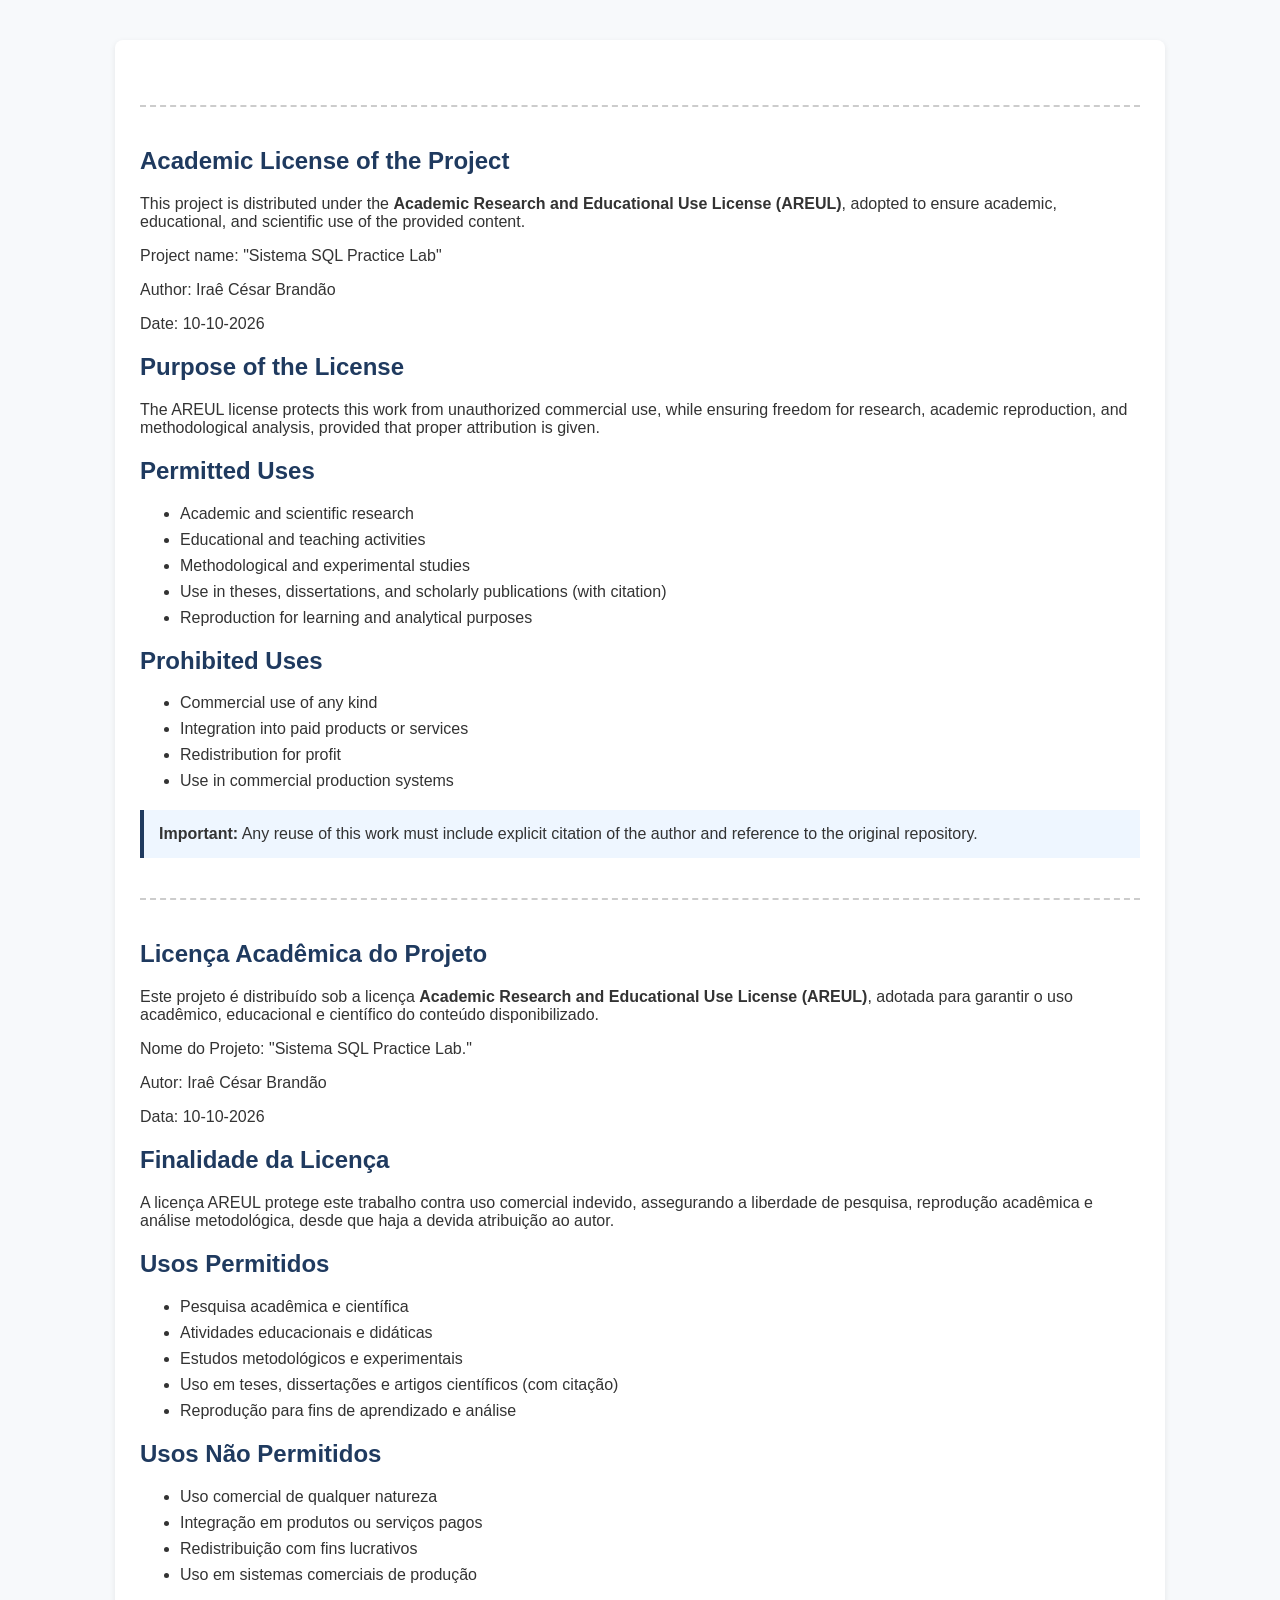
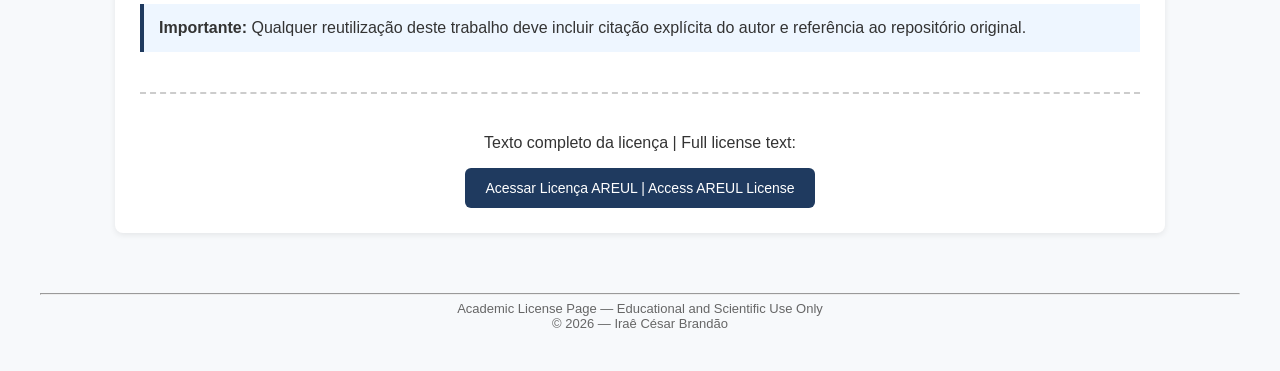
<file: license.html>
<!DOCTYPE html>
<html lang="pt-BR">
<head>
  <meta charset="UTF-8">
  <title>Licença Acadêmica — AREUL | Academic License</title>

  <style>
    body {
      font-family: Arial, Helvetica, sans-serif;
      margin: 40px;
      background: #f7f9fb;
      color: #333;
    }

    h1, h2 {
      color: #1f3a5f;
    }

    .card {
      background: #ffffff;
      padding: 25px;
      border-radius: 8px;
      box-shadow: 0 2px 6px rgba(0,0,0,0.08);
      max-width: 1000px;
      margin: auto;
    }

    .lang-section {
      margin-top: 30px;
    }

    ul {
      margin-top: 10px;
      margin-bottom: 20px;
    }

    li {
      margin-bottom: 8px;
    }

    .highlight {
      background: #eef6ff;
      border-left: 4px solid #1f3a5f;
      padding: 15px;
      margin: 20px 0;
    }

    button {
      padding: 12px 20px;
      font-size: 14px;
      border: none;
      border-radius: 6px;
      background: #1f3a5f;
      color: #fff;
      cursor: pointer;
    }

    button:hover {
      background: #2c5282;
    }

    footer {
      margin-top: 60px;
      font-size: 13px;
      color: #666;
      text-align: center;
    }

    .divider {
      margin: 40px 0;
      border-top: 2px dashed #ccc;
    }
  </style>
</head>

<body>

  <div class="card">


    <div class="divider"></div>

    <!-- ================= EN ================= -->

    <section class="lang-section">
      <h1>Academic License of the Project</h1>

      <p>
        This project is distributed under the
        <strong>Academic Research and Educational Use License (AREUL)</strong>,
        adopted to ensure academic, educational, and scientific use of the
        provided content.
      </p>
<p> Project name: "Sistema SQL Practice Lab" </p>
<p> Author: Iraê César Brandão </p>
<p> Date: 10-10-2026  </p>

      <h2>Purpose of the License</h2>

      <p>
        The AREUL license protects this work from unauthorized commercial use,
        while ensuring freedom for research, academic reproduction, and
        methodological analysis, provided that proper attribution is given.
      </p>

      <h2>Permitted Uses</h2>

      <ul>
        <li>Academic and scientific research</li>
        <li>Educational and teaching activities</li>
        <li>Methodological and experimental studies</li>
        <li>Use in theses, dissertations, and scholarly publications (with citation)</li>
        <li>Reproduction for learning and analytical purposes</li>
      </ul>

      <h2>Prohibited Uses</h2>

      <ul>
        <li>Commercial use of any kind</li>
        <li>Integration into paid products or services</li>
        <li>Redistribution for profit</li>
        <li>Use in commercial production systems</li>
      </ul>

      <div class="highlight">
        <strong>Important:</strong>  
        Any reuse of this work must include explicit citation of the author
        and reference to the original repository.
      </div>
    </section>

    <div class="divider"></div>
    <!-- ================= PT ================= -->

    <section class="lang-section">
      <h1>Licença Acadêmica do Projeto</h1>

      <p>
        Este projeto é distribuído sob a licença
        <strong>Academic Research and Educational Use License (AREUL)</strong>,
        adotada para garantir o uso acadêmico, educacional e científico do
        conteúdo disponibilizado.
      </p>
<p> Nome do Projeto: "Sistema SQL Practice Lab." </p>
<p> Autor: Iraê César Brandão </p>
<p> Data: 10-10-2026  </p>

      <h2>Finalidade da Licença</h2>

      <p>
        A licença AREUL protege este trabalho contra uso comercial indevido,
        assegurando a liberdade de pesquisa, reprodução acadêmica e análise
        metodológica, desde que haja a devida atribuição ao autor.
      </p>

      <h2>Usos Permitidos</h2>

      <ul>
        <li>Pesquisa acadêmica e científica</li>
        <li>Atividades educacionais e didáticas</li>
        <li>Estudos metodológicos e experimentais</li>
        <li>Uso em teses, dissertações e artigos científicos (com citação)</li>
        <li>Reprodução para fins de aprendizado e análise</li>
      </ul>

      <h2>Usos Não Permitidos</h2>

      <ul>
        <li>Uso comercial de qualquer natureza</li>
        <li>Integração em produtos ou serviços pagos</li>
        <li>Redistribuição com fins lucrativos</li>
        <li>Uso em sistemas comerciais de produção</li>
      </ul>

      <div class="highlight">
        <strong>Importante:</strong>  
        Qualquer reutilização deste trabalho deve incluir citação explícita
        do autor e referência ao repositório original.
      </div>
    </section>

    <div class="divider"></div>





    <!-- ======= BUTTON ======= -->
    <section style="text-align:center;">
      <p>
        Texto completo da licença | Full license text:
      </p>

      <button onclick="redirectToLicense()">
        Acessar Licença AREUL | Access AREUL License
      </button>
    </section>

  </div>

  <footer>
    <hr>
    Academic License Page — Educational and Scientific Use Only<br>
    © 2026 — Iraê César Brandão
  </footer>

  <script>
    function redirectToLicense() {
      // Option 1: Local LICENSE file
      window.location.href = "license_areul.html";

      // Option 2 (alternative):
      // window.location.href = "license_areul.html";
    };

  /*==========================================
 TRAVAR A CÓPIA CONTEÚDO COM REF. AUTOR 
      bY: IRAÊ CÉSAR BRANDÃO - 05-2026
 ==========================================*/


//---------- BLOQUEAR CLIQUE DIREITO ----------
document.addEventListener('contextmenu', function(e) {
    e.preventDefault(); // Bloqueia o menu do botão direito
    alert("Copiar conteúdo não é permitido sem referência ao autor '© 2026 Iraê César Brandão.'");
});

// ---------- BLOQUEAR CTRL+C E CTRL+X ----------
document.addEventListener('keydown', function(e) {
    if (e.ctrlKey && (e.key === 'c' || e.key === 'x')) {
        e.preventDefault(); // Bloqueia copiar e recortar
        alert("Copiar/Recortar desativado. Cite o autor! '© 2026 Iraê César Brandão'");
    }
});

    
  </script>

</body>
</html>
</file>
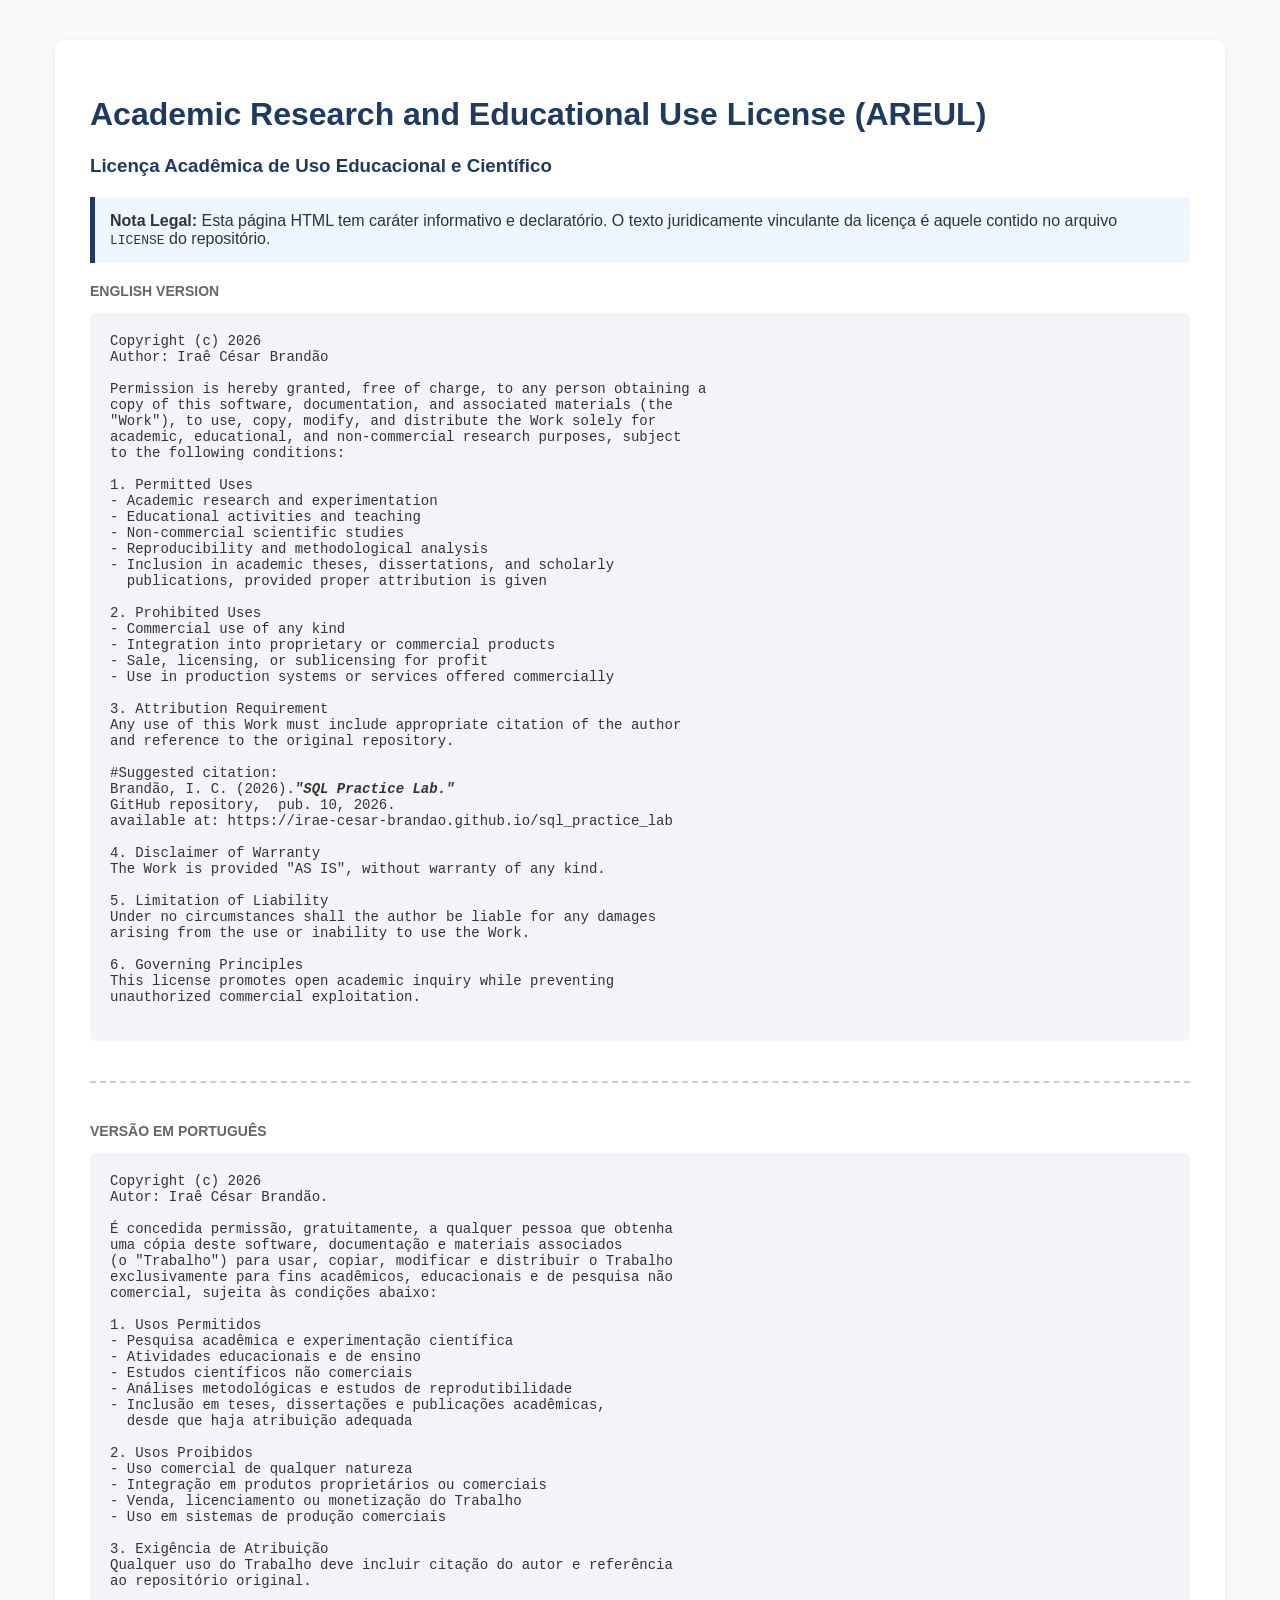
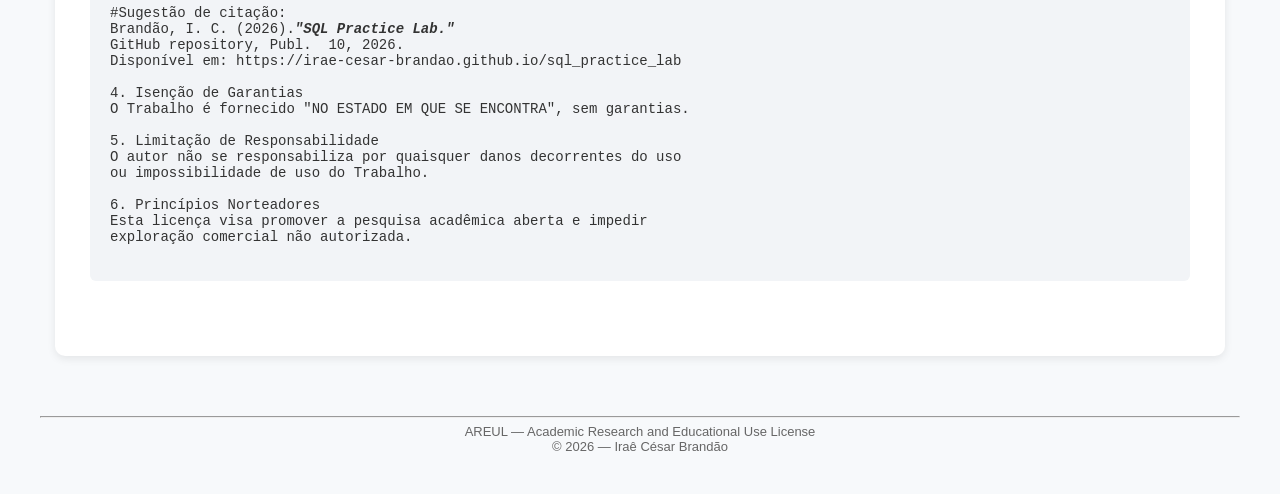
<file: license_areul.html>
<!DOCTYPE html>
<html lang="pt-BR">
<head>
  <meta charset="UTF-8">
  <title>AREUL — Academic Research and Educational Use License</title>

  <style>
    body {
      font-family: Arial, Helvetica, sans-serif;
      background: #f7f9fb;
      margin: 40px;
      color: #333;
    }

    h1, h2, h3 {
      color: #1f3a5f;
    }

    .container {
      max-width: 1100px;
      margin: auto;
      background: #ffffff;
      padding: 35px;
      border-radius: 10px;
      box-shadow: 0 3px 8px rgba(0,0,0,0.08);
    }

    .section {
      margin-bottom: 40px;
    }

    .divider {
      border-top: 2px dashed #ccc;
      margin: 40px 0;
    }

    .highlight {
      background: #eef6ff;
      border-left: 5px solid #1f3a5f;
      padding: 15px;
      margin: 20px 0;
    }

    pre {
      background: #f2f4f7;
      padding: 20px;
      border-radius: 6px;
      overflow-x: auto;
      font-size: 14px;
    }

    footer {
      margin-top: 60px;
      font-size: 13px;
      color: #666;
      text-align: center;
    }

    .lang-label {
      font-size: 14px;
      font-weight: bold;
      color: #666;
      margin-bottom: 10px;
    }
  </style>
</head>

<body>

  <div class="container">

    <h1>Academic Research and Educational Use License (AREUL)</h1>
    <h3>Licença Acadêmica de Uso Educacional e Científico</h3>

    <div class="highlight">
      <strong>Nota Legal:</strong>  
      Esta página HTML tem caráter informativo e declaratório.  
      O texto juridicamente vinculante da licença é aquele contido no
      arquivo <code>LICENSE</code> do repositório.
    </div>

    <!-- ================= ENGLISH ================= -->
    <div class="section">
      <div class="lang-label">ENGLISH VERSION</div>

      <pre>
Copyright (c) 2026
Author: Iraê César Brandão 

Permission is hereby granted, free of charge, to any person obtaining a
copy of this software, documentation, and associated materials (the
"Work"), to use, copy, modify, and distribute the Work solely for
academic, educational, and non-commercial research purposes, subject
to the following conditions:

1. Permitted Uses
- Academic research and experimentation
- Educational activities and teaching
- Non-commercial scientific studies
- Reproducibility and methodological analysis
- Inclusion in academic theses, dissertations, and scholarly
  publications, provided proper attribution is given

2. Prohibited Uses
- Commercial use of any kind
- Integration into proprietary or commercial products
- Sale, licensing, or sublicensing for profit
- Use in production systems or services offered commercially

3. Attribution Requirement
Any use of this Work must include appropriate citation of the author
and reference to the original repository.

#Suggested citation:
Brandão, I. C. (2026).<b><i>"SQL Practice Lab." </b></i> 
GitHub repository,  pub. 10, 2026. 
available at: https://irae-cesar-brandao.github.io/sql_practice_lab

4. Disclaimer of Warranty
The Work is provided "AS IS", without warranty of any kind.

5. Limitation of Liability
Under no circumstances shall the author be liable for any damages
arising from the use or inability to use the Work.

6. Governing Principles
This license promotes open academic inquiry while preventing
unauthorized commercial exploitation.
      </pre>
    </div>

    <div class="divider"></div>

   <!-- ================= PORTUGUÊS ================= -->
    <div class="section">
      <div class="lang-label">VERSÃO EM PORTUGUÊS</div>

      <pre>
Copyright (c) 2026
Autor: Iraê César Brandão.

É concedida permissão, gratuitamente, a qualquer pessoa que obtenha
uma cópia deste software, documentação e materiais associados
(o "Trabalho") para usar, copiar, modificar e distribuir o Trabalho
exclusivamente para fins acadêmicos, educacionais e de pesquisa não
comercial, sujeita às condições abaixo:

1. Usos Permitidos
- Pesquisa acadêmica e experimentação científica
- Atividades educacionais e de ensino
- Estudos científicos não comerciais
- Análises metodológicas e estudos de reprodutibilidade
- Inclusão em teses, dissertações e publicações acadêmicas,
  desde que haja atribuição adequada

2. Usos Proibidos
- Uso comercial de qualquer natureza
- Integração em produtos proprietários ou comerciais
- Venda, licenciamento ou monetização do Trabalho
- Uso em sistemas de produção comerciais

3. Exigência de Atribuição
Qualquer uso do Trabalho deve incluir citação do autor e referência
ao repositório original.

#Sugestão de citação:
Brandão, I. C. (2026).<b><i>"SQL Practice Lab." </b></i> 
GitHub repository, Publ.  10, 2026. 
Disponível em: https://irae-cesar-brandao.github.io/sql_practice_lab

4. Isenção de Garantias
O Trabalho é fornecido "NO ESTADO EM QUE SE ENCONTRA", sem garantias.

5. Limitação de Responsabilidade
O autor não se responsabiliza por quaisquer danos decorrentes do uso
ou impossibilidade de uso do Trabalho.

6. Princípios Norteadores
Esta licença visa promover a pesquisa acadêmica aberta e impedir
exploração comercial não autorizada.
      </pre>
    </div>

</div>

  <footer>
    <hr>
    AREUL — Academic Research and Educational Use License<br>
    © 2026 — Iraê César Brandão
  </footer>


</body>
</html>
</file>
